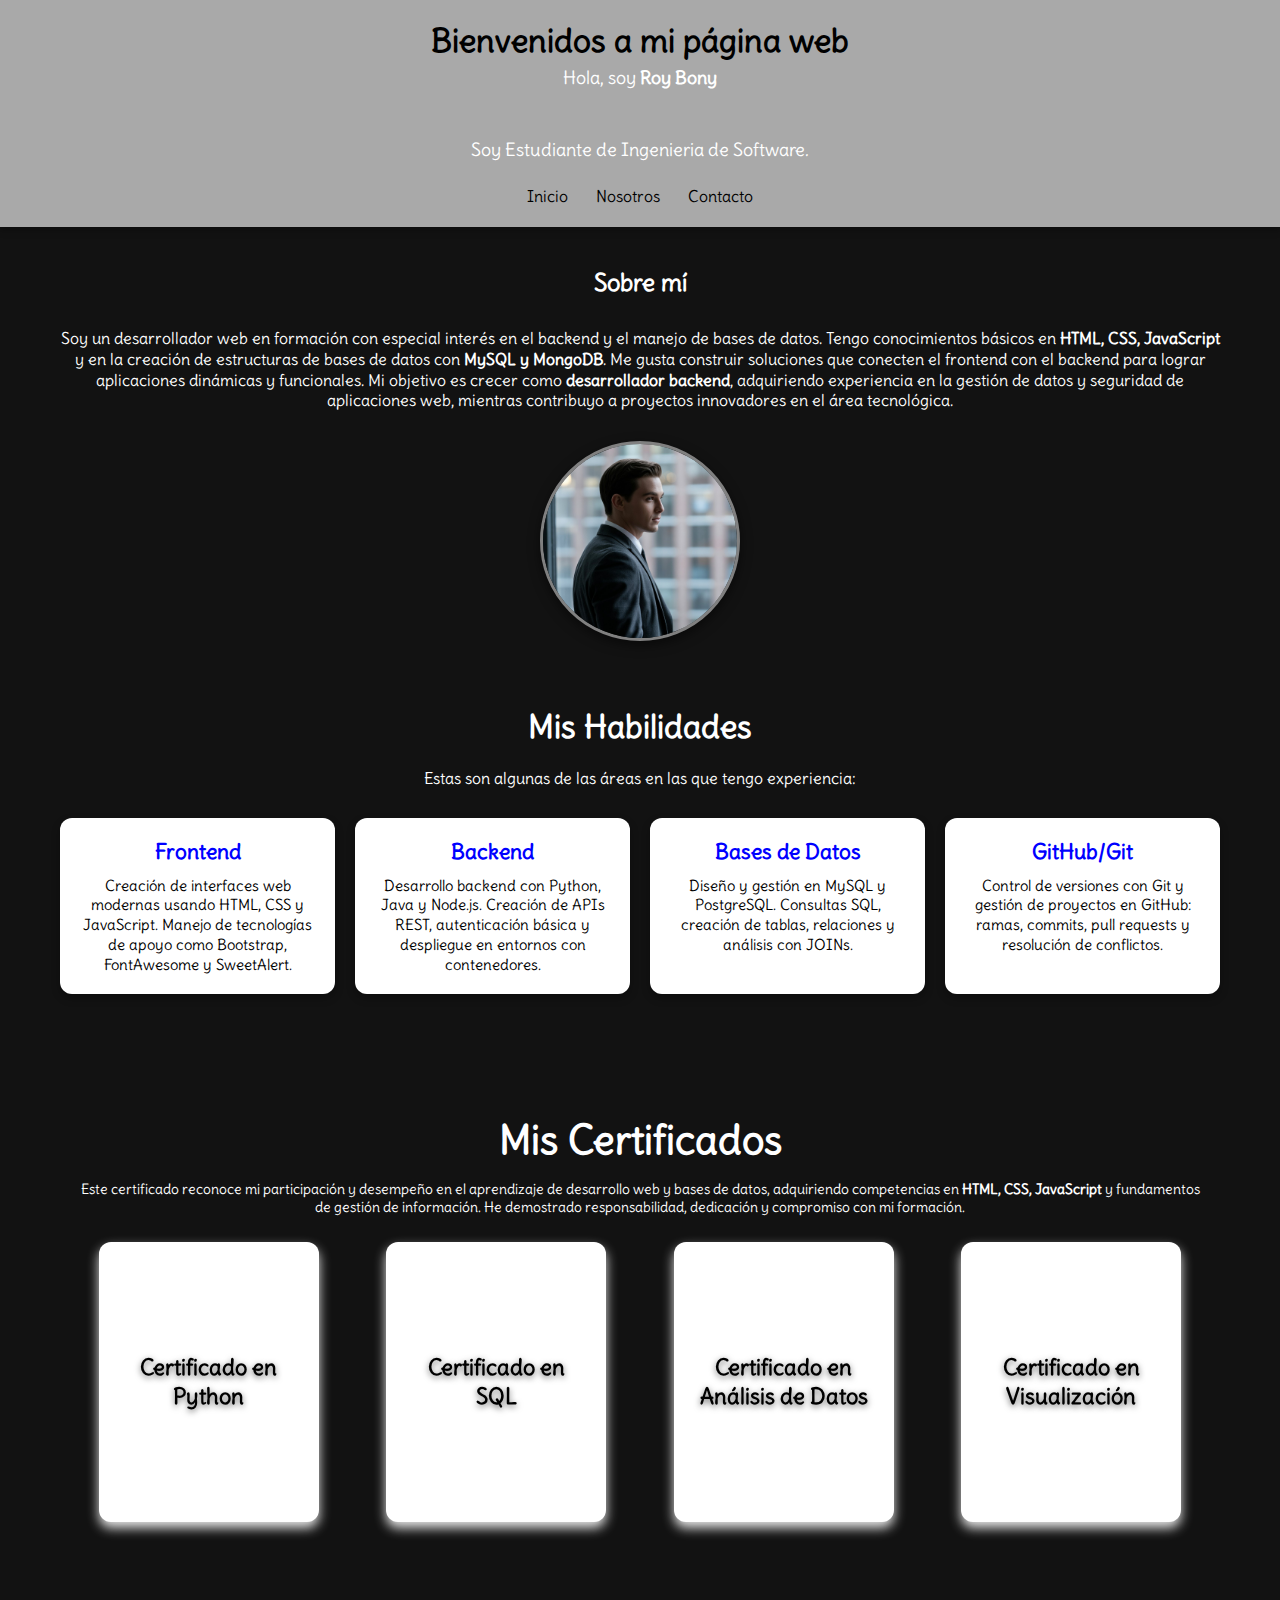
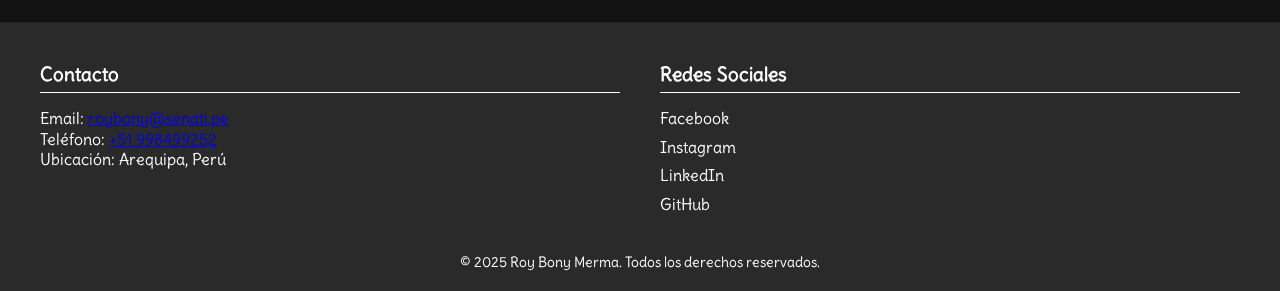
<file: index.html>
<!DOCTYPE html>
<!--
Click nbfs://nbhost/SystemFileSystem/Templates/Licenses/license-default.txt to change this license
Click nbfs://nbhost/SystemFileSystem/Templates/Other/html.html to edit this template
-->
<html lang="es">
<head>
    <meta charset="UTF-8">
    <meta name="viewport" content="width=device-width, initial-scale=1.0">
    <title>Mi primera página web - Roy Bony</title>
    <link rel="stylesheet" href="css/index-style.css"/>
</head>
<body>
    <!-- Encabezado -->
    <header>
        <h1>Bienvenidos a mi página web</h1>  
        <p>Hola, soy <strong>Roy Bony</strong></p><br>
        <p> Soy Estudiante de Ingenieria de Software.</p>
        <nav>
            <a href="index.html">Inicio</a>
            <a href="pages/proyectos.html">Nosotros</a>
            <a href="pages/Contacto.html">Contacto</a>
        </nav>
    </header>

    <!-- Contenido principal -->
    <main>
        <!-- Presentación -->
        <section class="presentacion">
            <h2>Sobre mí</h2>
            <p>
                Soy un desarrollador web en formación con especial interés en el backend y el manejo de bases de datos.
                Tengo conocimientos básicos en <strong>HTML, CSS, JavaScript</strong> y en la creación de estructuras de bases de datos con <strong>MySQL y MongoDB</strong>.
                Me gusta construir soluciones que conecten el frontend con el backend para lograr aplicaciones dinámicas y funcionales.
                Mi objetivo es crecer como <strong>desarrollador backend</strong>, adquiriendo experiencia en la gestión de datos y seguridad de aplicaciones web, 
                mientras contribuyo a proyectos innovadores en el área tecnológica.
            </p>
            <figure>
                <img src="img/perfil_pro.jpeg" alt="Foto de perfil de Roy Bony">
            </figure>
        </section>

        <!-- HABILIDADES -->
        <section class="habilidades">
            <h2>Mis Habilidades</h2>
            <p class="descripcion">Estas son algunas de las áreas en las que tengo experiencia:</p>
            <div class="contenedor-cards">
                <article class="card">
                    <h3>Frontend</h3>
                    <p>
                        Creación de interfaces web modernas usando HTML, CSS y JavaScript. 
                        Manejo de tecnologías de apoyo como Bootstrap, FontAwesome y SweetAlert.
                    </p>
                </article>
                <article class="card">
                    <h3>Backend</h3>
                    <p>
                        Desarrollo backend con Python, Java y Node.js. 
                        Creación de APIs REST, autenticación básica y despliegue en entornos con contenedores.
                    </p>
                </article>
                <article class="card">
                    <h3>Bases de Datos</h3>
                    <p>
                        Diseño y gestión en MySQL y PostgreSQL. 
                        Consultas SQL, creación de tablas, relaciones y análisis con JOINs.
                    </p>
                </article>
                <article class="card">
                    <h3>GitHub/Git</h3>
                    <p>
                        Control de versiones con Git y gestión de proyectos en GitHub: ramas, commits, pull requests 
                        y resolución de conflictos.
                    </p>
                </article>
            </div>
        </section>

        <!-- Certificados -->
        <section class="flip-section">
            <h2>Mis Certificados</h2>
            <p>
                Este certificado reconoce mi participación y desempeño en el aprendizaje de desarrollo web y bases de datos,
                adquiriendo competencias en <strong>HTML, CSS, JavaScript</strong> y fundamentos de gestión de información.
                He demostrado responsabilidad, dedicación y compromiso con mi formación.
            </p>
            <div class="flip-contenedor">
                <!-- Card 1 -->
                <div class="flip-card">
                    <div class="flip-card-inner">
                        <div class="flip-card-front">
                            <h3>Certificado en Python</h3>
                        </div>
                        <div class="flip-card-back">
                            <img src="img/Certificado-Python.jpeg" alt="Certificado en Python">
                        </div>
                    </div>
                </div>
                <!-- Card 2 -->
                <div class="flip-card">
                    <div class="flip-card-inner">
                        <div class="flip-card-front">
                            <h3>Certificado en SQL</h3>
                        </div>
                        <div class="flip-card-back">
                            <img src="img/Certificado-SQL.jpeg" alt="Certificado en SQL">
                        </div>
                    </div>
                </div>
                <!-- Card 3 -->
                <div class="flip-card">
                    <div class="flip-card-inner">
                        <div class="flip-card-front">
                            <h3>Certificado en Análisis de Datos</h3>
                        </div>
                        <div class="flip-card-back">
                            <img src="img/certificado.jpeg" alt="Certificado en Análisis de Datos">
                        </div>
                    </div>
                </div>
                <!-- Card 4 -->
                <div class="flip-card">
                    <div class="flip-card-inner">
                        <div class="flip-card-front">
                            <h3>Certificado en Visualización</h3>
                        </div>
                        <div class="flip-card-back">
                            <img src="img/Certificado-Visualizacion.jpeg" alt="Certificado en Visualización de Datos">
                        </div>
                    </div>
                </div>
            </div>
        </section>
    </main>

    <!-- Pie de página -->
    <footer>
        <div class="contenedor-footer">
            <div class="footer-contacto">
                <h3>Contacto</h3>
                <p>Email: <a href="mailto:roybony@senati.pe">roybony@senati.pe</a></p>
                <p>Teléfono: <a href="tel:+51998499252">+51 998499252</a></p>
                <p>Ubicación: Arequipa, Perú</p>
            </div>
            <div class="footer-nav">
                <h3>Redes Sociales</h3>
                <ul>
                    <li><a href="#">Facebook</a></li>
                    <li><a href="#">Instagram</a></li>
                    <li><a href="#">LinkedIn</a></li>
                    <li><a href="#">GitHub</a></li>
                </ul>
            </div>
        </div>    
        <div class="footer-copy">
            <p>&copy; 2025 Roy Bony Merma. Todos los derechos reservados.</p>
        </div>
    </footer>

    <!-- Modal para imágenes -->
    <div id="imgModal" class="modal">
        <span class="cerrar">&times;</span>
        <img class="modal-contenedor" id="modalImg" alt="Vista ampliada del certificado">
    </div>   

    <!-- Scripts -->
    <script src="js/script.js"></script>
</body>
</html>
</file>
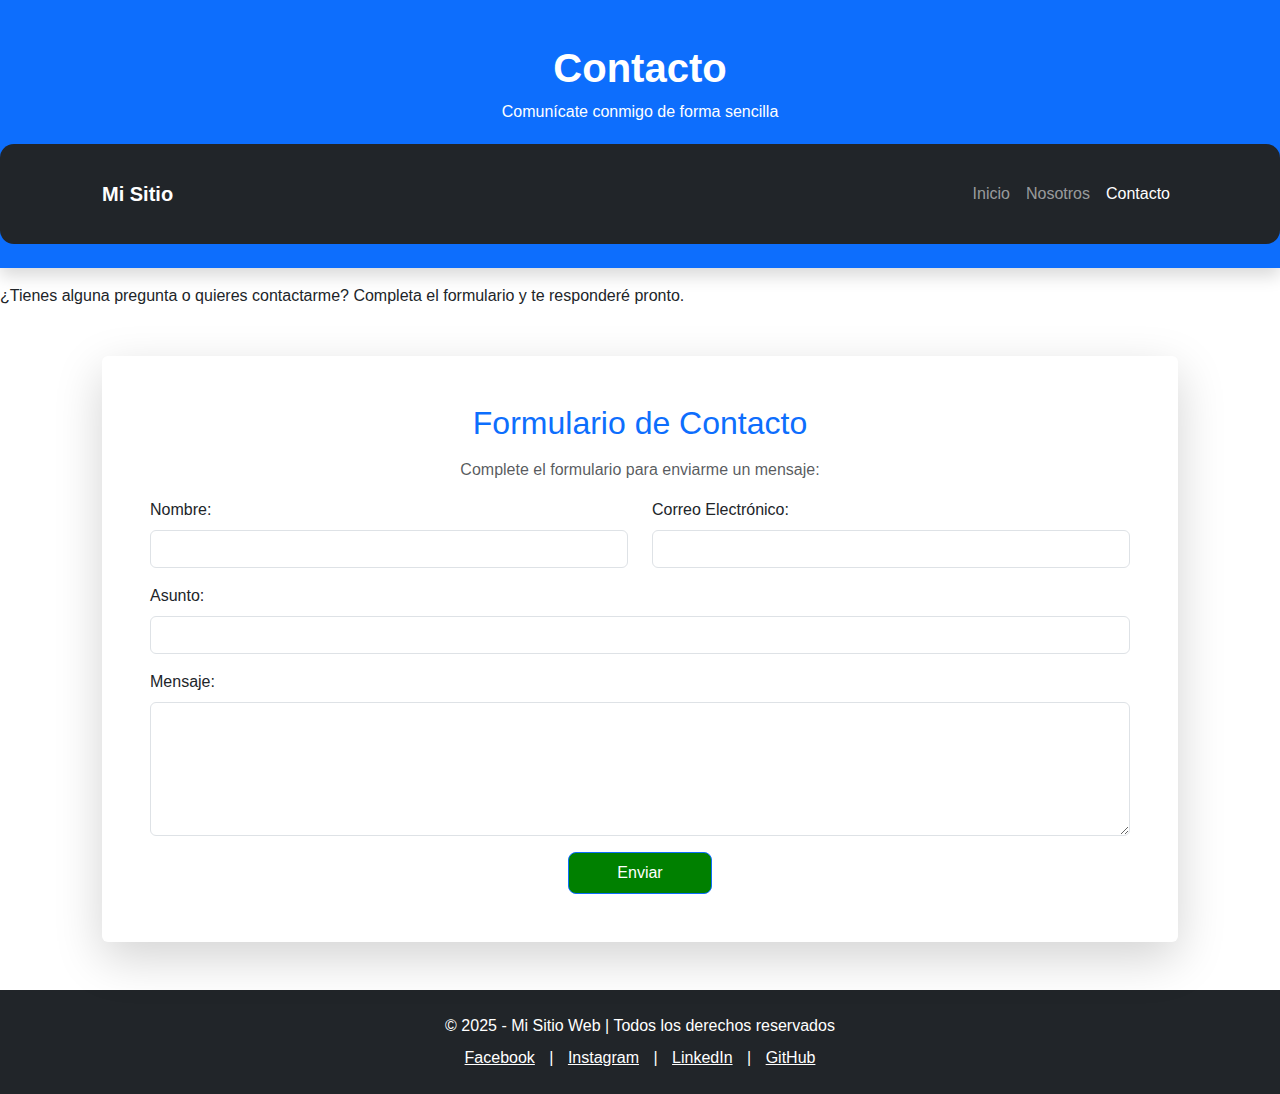
<file: pages/Contacto.html>
<!DOCTYPE html>
<html lang="es">
<head>
    <meta charset="UTF-8">
    <meta name="viewport" content="width=device-width, initial-scale=1.0">
    <title>Contacto</title>

    <!-- Bootstrap -->
    <link href="https://cdn.jsdelivr.net/npm/bootstrap@5.3.8/dist/css/bootstrap.min.css" rel="stylesheet">

    <!-- Estilos propios -->
    <link rel="stylesheet" href="../css/style.css" type="text/css"/>
    <style>
        /* Estilos extra */
        .btn-custom {
            transition: all 0.3s ease;
        }
        .btn-custom:hover {
            transform: translateY(-3px);
            box-shadow: 0 6px 15px rgba(0,0,0,0.3);
        }
        .form-control:focus {
            border-color: #0d6efd;
            box-shadow: 0 0 5px rgba(13,110,253,0.6);
        }
        .mapa iframe {
            width: 100%;
            border-radius: 12px;
        }
        footer a {
            color: #fff;
            margin: 0 10px;
            transition: color 0.3s;
        }
        footer a:hover {
            color: #0d6efd;
        }
    </style>
</head>
<body>
    <!-- Header -->
    <header class="bg-primary text-white py-4 shadow">
        <div class="container text-center">
            <h1 class="fw-bold">Contacto</h1>
            <p class="mb-0">Comunícate conmigo de forma sencilla</p>
        </div>
        <nav class="navbar navbar-expand-lg navbar-dark bg-dark mt-3">
            <div class="container">
                <a class="navbar-brand fw-bold" href="../index.html">Mi Sitio</a>
                <button class="navbar-toggler" type="button" data-bs-toggle="collapse" data-bs-target="#menu" aria-controls="menu" aria-expanded="false" aria-label="Menú">
                    <span class="navbar-toggler-icon"></span>
                </button>
                <div class="collapse navbar-collapse" id="menu">
                    <ul class="navbar-nav ms-auto">
                        <li class="nav-item"><a class="nav-link" href="../index.html">Inicio</a></li>
                        <li class="nav-item"><a class="nav-link" href="proyectos.html">Nosotros</a></li>
                        <li class="nav-item"><a class="nav-link active" href="Contacto.html">Contacto</a></li>
                    </ul>
                </div>
            </div>
        </nav>
    </header>

    <!-- Botones interactivos -->
    <div>
        <p id="texto" class="mt-3">
            ¿Tienes alguna pregunta o quieres contactarme? Completa el formulario y te responderé pronto.
        </p>
    </div>

    <!-- Formulario de contacto -->
    <div class="container my-5">
        <section id="contacto" class="card p-5 shadow-lg border-0">
            <h2 class="mb-3 text-center text-primary">Formulario de Contacto</h2>
            <p class="text-muted text-center">Complete el formulario para enviarme un mensaje:</p>

            <form>
                <div class="row">
                    <div class="col-md-6 mb-3">
                        <label for="nombre" class="form-label">Nombre:</label>
                        <input type="text" id="nombre" name="nombre" class="form-control" required>
                    </div>

                    <div class="col-md-6 mb-3">
                        <label for="email" class="form-label">Correo Electrónico:</label>
                        <input type="email" id="email" name="email" class="form-control" required>
                    </div>
                </div>

                <div class="mb-3">
                    <label for="asunto" class="form-label">Asunto:</label>
                    <input type="text" id="asunto" name="asunto" class="form-control" required>
                </div>

                <div class="mb-3">
                    <label for="mensaje" class="form-label">Mensaje:</label>
                    <textarea id="mensaje" name="mensaje" rows="5" class="form-control" required></textarea>
                </div>

                <div class="text-center">
                    <button type="submit" class="btn btn-primary px-5 btn-custom">Enviar</button>
                </div>
            </form>
        </section>
    </div>

    <!-- Footer -->
    <footer class="bg-dark text-white text-center py-4 mt-5">
        <p class="mb-2">&copy; 2025 - Mi Sitio Web | Todos los derechos reservados</p>
        <div>
            <a href="#">Facebook</a> |
            <a href="#">Instagram</a> |
            <a href="#">LinkedIn</a> |
            <a href="#">GitHub</a>
        </div>
    </footer>

    <!-- Scripts -->
    <script src="../js/script.js"></script>
    <script src="https://cdn.jsdelivr.net/npm/bootstrap@5.3.8/dist/js/bootstrap.bundle.min.js"></script>
</body>
</html>
</file>
<file: css/index-style.css>
/*
Click nbfs://nbhost/SystemFileSystem/Templates/Licenses/license-default.txt to change this license
Click nbfs://nbhost/SystemFileSystem/Templates/ClientSide/css.css to edit this template
*/
@import url('https://fonts.googleapis.com/css2?family=Delius&display=swap');
*{
    margin: 0;
    padding: 0;
    box-sizing: border-box;
}

body{
    font-family: "Delius", cursive;
    background: #121212;
    color: #ffffff;
    line-height: 1.3;
    /*background-image: url('../img/logo.jpeg');
    background-repeat: no-repeat;
    background-size: cover;
    background-position: center;
    position:  relative;
    min-height: 100vh;
}*/

/*body::before{
    content: "";
    position: absolute;
    inset: 0;
    background: rgba(255, 255, 255, 0.573);
    z-index: -1;
}*/


main{
    max-width: 1200px;
    margin: 0 auto;
    padding: 40px 20px;
    display: flex;
    flex-direction: column;
    gap: 60px;
}

header {
    background: darkgray;
    padding: 20px;
    text-align: center;
    box-shadow: 0px 2px 8px rgba(0,0,0,0.4);
}

header h1 {
    margin: 0;
    font-size: 2rem;
    color: black;
}

header p {
    margin-top: 5px;
    font-size: 1.1rem;
    color: white;
}

header nav {
    margin-top: 15px;
}

header nav a {
    margin: 0 12px;
    color: black;
    text-decoration: none;
    font-size: 1rem;
    transition: color 0.3s ease;
}
 
.presentacion{
    display: flex;
    align-items: center;
    justify-content: center;
    gap: 30px;
    flex-wrap: wrap;
    text-align: center; /*/Version 1: texto al centro/*/
}
 
.presentacion img{
    width: 200px;
    height: 200px;
    border-radius: 50%;
    object-fit: cover;
    border: 3px solid gray;
    box-shadow: 0px 4px 12px rgba(0,0,0,0.5);
}

.habilidades {
    text-align: center;
}

.habilidades h2 {
    font-size: 2rem;
    margin-bottom: 20px;
    /*color: #00d4ff;*/
}

.habilidades .descripcion {
    margin-bottom: 30px;
    font-size: 1rem;
    /*color: #dddddd;*/
}

.contenedor-cards {
    display: grid;
    grid-template-columns: repeat(auto-fit, minmax(220px, 1fr));
    gap: 20px;
}

.card {
    background: white;
    background: rgb(255, 255, 255);
    padding: 20px;
    border-radius: 12px;
    box-shadow: 0px 4px 8px rgba(0,0,0,0.3);
    transition: transform 0.3s ease, box-shadow 0.3s ease;
}

.card:hover {
    transform: translateY(-6px);
    box-shadow: 0 18px 30px rgba(255, 255, 255,0.55);
    
}

.card h3 {
    margin-bottom: 10px;
    color: blue;
    font-size: 1.3rem;
}

.card p {
    font-size: 0.95rem;
    color: black;
}



/*.habilidades{
    text-align: center;
    max-width: 1100px;
    margin: 0 auto;
    padding: 0 10px;
}

.habilidades h2{
    font-size: 2.4rem;
    margin-bottom: 15px;
}

.habilidades .descripcion{
    margin-bottom: 30px;
    font-size: 1rem;
    line-height: 1.2;
}
 
.contenedor-cards{
    display: grid;
    grid-template-columns: repeat(auto-fit, minmax(220px, 1fr));
    gap: 25px;
    /*align-items: stretch;*/
}

/*.card{
    display: flex;
    flex-direction: row;
    justify-content: space-between;
    background: rgb(255, 255, 255);
    /*
    backdrop-filter: blur(8px); 
    -webkit-backdrop-filter: blur(8px);*/
    /*color: black;
    border: 3px solid gray;
    border-radius: 12px;
    padding: 20px;
    min-height: 160px;
    transition: transform 0.25s ease, box-shadow 0.25s ease;
}*/

/*.card:hover{
    transform: translateY(-6px);
    box-shadow: 0 18px 30px rgba(255, 255, 255,0.55);
}

.card h3{
    margin-bottom: 10px;
    color: #00d4ff;
    font-size: 1.3rem;
}

.card p{
    line-height: 1.45;
    font-size: 0.95rem;
    margin-bottom: 12px;
}*/

footer{
    background: rgba(139, 139, 139, 0.2);
    backdrop-filter: blur(10px);
    -webkit-backdrop-filter: blur(10px);
    padding: 40px 20px 20px;
    position: relative;
    z-index: 1;
}

.contenedor-footer{
    display: flex;
    justify-content: space-between;
    flex-wrap: wrap;
    gap: 40px;
    max-width: 1200px;
    margin: 0 auto;
}

.footer-contacto, .footer-nav{
    flex: 1;
    min-width: 250px;
}

.footer-contacto h3, .footer-nav h3{
    margin-bottom: 15px;
    font-size: 1.2rem;
    border-bottom: 1px solid;
    padding-bottom: 5px;
}

.footer-nav ul{
    list-style: none;
    padding: 0;
}

.footer-nav li{
    margin-bottom: 8px;
}
 
.footer-nav a{
    text-decoration: none;
    color: white;
    transition: color 0.3s ease;
}
 
.footer-nav a:hover{
    color: red;
}

.footer-copy{
    text-align: center;
    margin-top: 30px;
    font-size: 0.87rem;
    grid-column: 1 / -1
}

.flip-section{
    text-align: center;
    padding: 60px 20px;
}

.flip-section h2{
    font-size: 2.5rem;
    margin-bottom:15px;
}
 
.flip-section p{
    margin-bottom: 26px;
    font-size: 0.9rem;
    line-height: 1.2;
}

.flip-contenedor{
    display: grid;
    grid-template-columns: repeat(auto-fit, minmax(220px, 1fr));
    gap: 30px;
    justify-items: center;
    width: 100%;
    max-width: 1200px;
    margin: 0 auto;
}

.flip-card{
   width: 220px;
   height: 280px;
   perspective: 1000px;
}

.flip-card-inner{
    position: relative;
    width: 100%;
    height: 100%;
    transition: transform 0.8s ease;
    transform-style: preserve-3d;
}
 
.flip-card:hover .flip-card-inner{
    transform: rotateY(180deg);
}

.flip-card-front, .flip-card-back{
    position: absolute;
    width: 100%;
    height: 100%;
    z-index: 1;
    backface-visibility: hidden;
    overflow: hidden;
    border-radius: 12px;
    display: flex;
    align-items: center;
    justify-content: center;
    padding: 15px;
    box-shadow: 0 6px 12px rgba(255, 255, 255,0.9)
}
.flip-card-front{
    background: white;
    font-size: 1.2rem;
    font-weight: bold;
    color: black;
    text-align: center;
    padding: 20px;
}

.flip-card-front h3{
    font-size: 1.4rem;
    font-weight: bold;
    text-align: center;
    text-shadow: 0 2px 6px rgba(0, 0, 0, 0.6);
    margin: 0;
    transition: trans
}

.flip-card-back{
    background: rgba(255, 255, 255, 0.9);
    border: 1px solid rgba(139, 139, 139, 0.2);
    transform: rotateY(180deg);
}

.flip-card-back img{
    width: 100%;
    height: auto;
    border-radius: 8px;
    cursor: pointer;
    transition: transform 0.3s ease;
}

.modal{
    display: none;
    position: fixed;
    z-index: 9999;
    left: 0;
    top: 0;
    width: 100%;
    height: 100%;
    justify-content: center;
    align-items: center;
}

.modal-contenedor{
    margin: 0;
    display: block;
    max-width: 90%;
    max-height: 80%;
    border-radius: 10px;
    box-shadow: 0 0 25px rgba(255, 255, 255, 0.753);
    animation: zoom 0.3s ease;
}

@keyframes zoom{
    from{ transform: scale(0.7); opacity: 0;}
    to {transform: scale(1); opacity: 1;}
}

.cerrar{
    position: relative;
    top: 20px;
    right: 35px;
    color: white;
    font-size: 40px;
    cursor: pointer;
    transition: 0.3s;
}

.cerrar:hover{
    color: sandybrown;
}


/* ====== ENCABEZADO ====== */
header {
    background: linear-gradient(135deg, #007bff, #0056b3);
    color: white;
    text-align: center;
    padding: 2rem 1rem;
}

header h1 {
    font-size: 2.2rem;
    margin-bottom: 10px;
}

header p {
    font-size: 1.2rem;
    margin-bottom: 1.5rem;
}
</file>
<file: css/style.css>
/*
Click nbfs://nbhost/SystemFileSystem/Templates/Licenses/license-default.txt to change this license
Click nbfs://nbhost/SystemFileSystem/Templates/ClientSide/css.css to edit this template
*/
/* 
    Created on : 17 set. 2025, 9:25:24 p. m.
    Author     : user
*/
/*
========================
Navbar 1
========================
        body{
            margin: 0;
            fort-family: Arial, sans-serif;
        }
        
        .navbar{
            display: flex;
            justify-content: space-between;
            align-items: center;
            background: gray;
            padding: 10px 20px;
        }
        
        .menu a{
        text-decoration: nome;
        color: white;
        }       
===============================
Navbar 2
===============================
*/
 
body{
    margin: 0;
    font-family: Arial, Helvetica, sans-serif;
}
 
.container{
    max-width: 1100px;
    margin: 20px auto;
}
 
.navbar{
   
    justify-content: space-between;
    align-items: center;
    background: rgba(143, 56, 30, 0.918);
    padding: 10px 20px;
    border-radius: 14px;
}

.logo {
    width: 50px;
    height: 50px;
    object-fit: cover;
    border: 2px solid #ffffff7e;
    /*border-radius:4px;*/
    border-radius: 50%;
}
 
.menu{
    list-style: none;
    display: flex;
    gap: 20px;
    margin: 0;
}
 
.menu a{
    text-decoration: none;
    color: white;
}
 
.btn{
    background: green;
    color: white;
    padding: 8px 15px;
    border-radius: 8px;
    text-decoration: none;
}

.menu-hamburguesa{
    display: none;
    font-size: 3rem;
    cursor: pointer;
    color: white;
}

/*Area Responsive*/
@media(max-width: 780px){
    nav ul{
        flex-direction: column;
        align-items: center;
        justify-content: center;
        position: absolute;
        top: 0;
        /*right: -100%;*/
        height: 100%;
        width: 100%;
        padding: 10px;
        color: black;
        background: gray;
    }
    
    nav ul.show{
        display: flex;
    }
    
    .menu-hamburguesa{
        display: block;
        float: right;
    }
    
    nav .logo{
        float: none;
        display: inline-block;
    }
}



 /*
===============================
Navbar 3
===============================


body{
    margin: 0;
    font-family: Arial, Helvetica, sans-serif;
}
 
.container{
    max-width: 900px;
    margin: 20px auto;
    
}

.navbar{
    background: rgb(76, 76, 76);
    padding: 10px 0;
    border-radius: 40px;
}

.menu{
    background: rgb(76, 76, 76);
    display: flex;
    justify-content: center;
    gap: 30px;
    margin: 0;
    padding: 0;
}
*/
</file>
